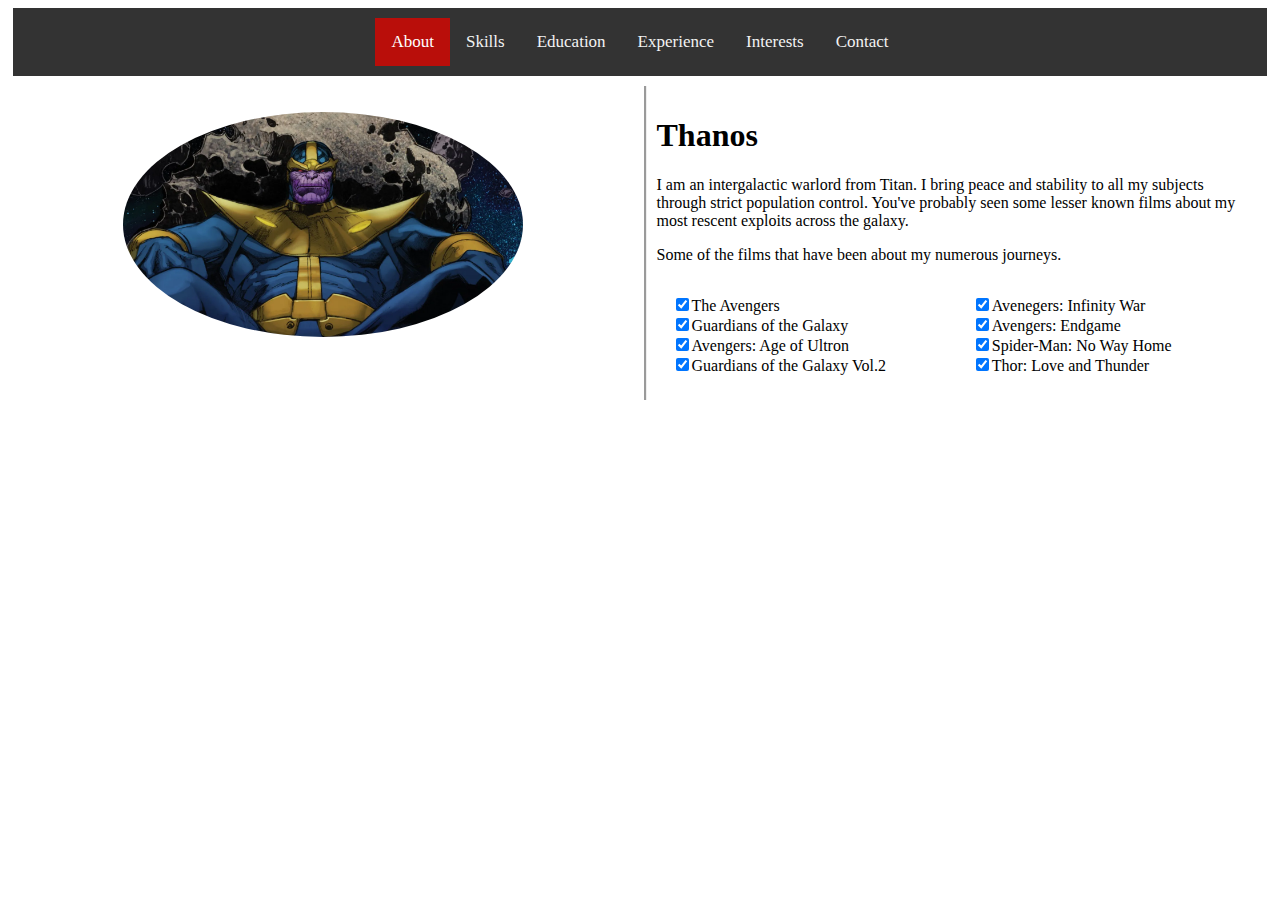
<file: index.html>
<!DOCTYPE html><!-- index.html -->
<html lang="en-US">
  <head>
    <meta charset="utf-8">
    <meta name="viewport" content="width=device-width">
    <title>About Me</title>
	<link rel="stylesheet" href="style.css" />
  </head>
  <body>
	<div class="Bar"><!-- Links -->
		<section>
			<a class="active" href="../index.html">About</a>
			<a href="../skills.html">Skills</a> 
			<a href="../education.html">Education</a>
			<a href="../experience.html">Experience</a>
			<a href="../interests.html">Interests</a>
			<a href="../contact.html">Contact</a>
		</section>
	</div>
	<section class="Page">
		<div>
			<figure><!--  Image -->
				<img src="../Thanos.png" alt="Image not Found" class="Img">
			</figure>
		</div>
		<div class="Brdr"><!-- Text -->
			<h1>Thanos</h1>
			<p>I am an intergalactic warlord from Titan. I bring peace and stability to all my subjects through strict population control. 
			You've probably seen some lesser known films about my most rescent exploits across the galaxy.</p>
			<p>Some of the films that have been about my numerous journeys.</p>
			<section>
				<div>
					<input type="checkbox" checked>The Avengers<br>
					<input type="checkbox" checked>Guardians of the Galaxy<br>
					<input type="checkbox" checked>Avengers: Age of Ultron<br>
					<input type="checkbox" checked>Guardians of the Galaxy Vol.2<br>
				</div>
				<div>
					<input type="checkbox" checked>Avenegers: Infinity War<br>
					<input type="checkbox" checked>Avengers: Endgame<br>
					<input type="checkbox" checked>Spider-Man: No Way Home<br>
					<input type="checkbox" checked>Thor: Love and Thunder<br>
				</div>
			</section>
		</div>
	</section>
  </body>
</html>
</file>
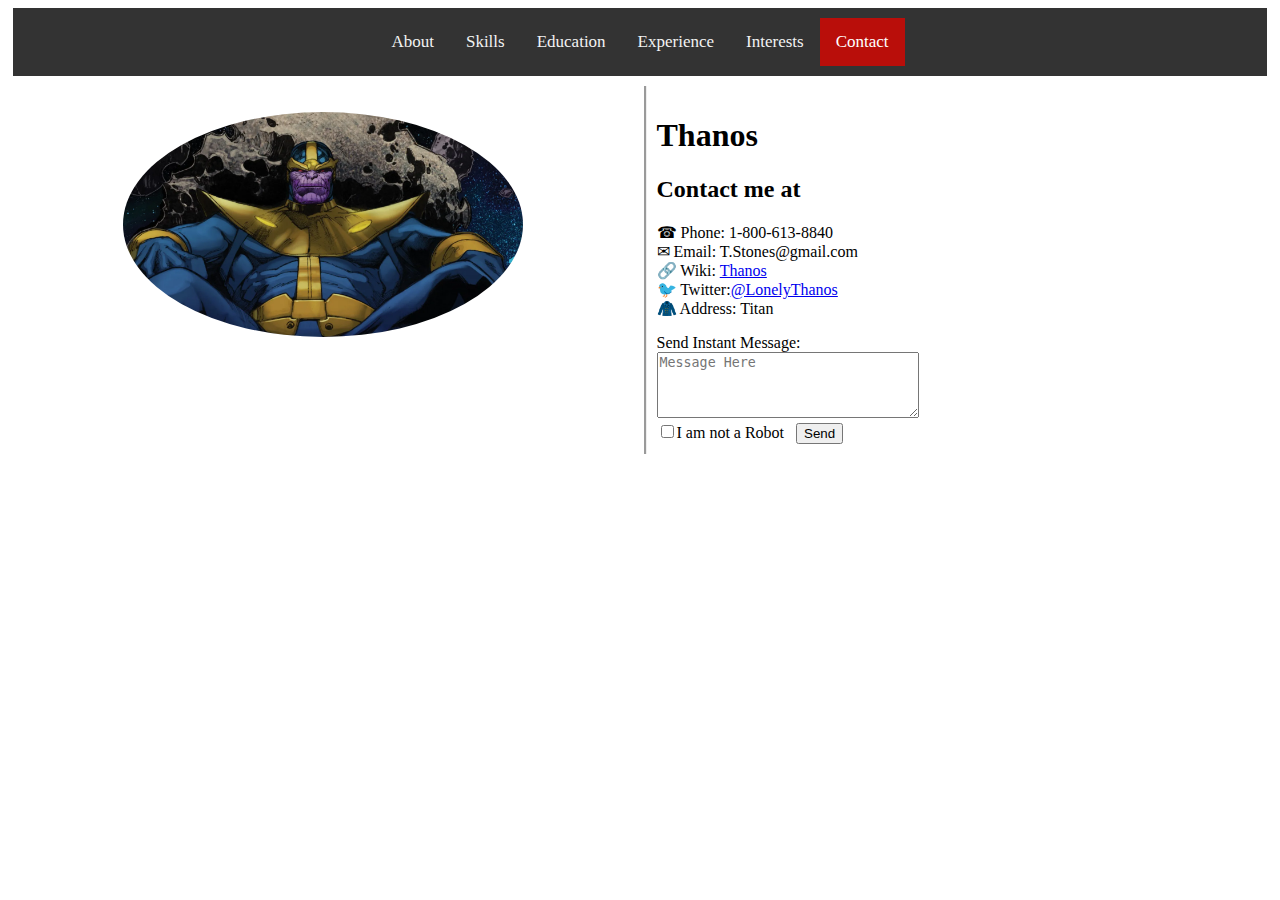
<file: contact.html>
<!DOCTYPE html><!-- contact.html -->
<html lang="en-US">
  <head>
    <meta charset="utf-8">
    <meta name="viewport" content="width=device-width">
    <title>Contact Info</title>
	<link rel="stylesheet" href="style.css" />
  </head>
  <body>
	<div class="Bar"><!-- Links -->
		<section>
			<a href="../index.html">About</a>
			<a href="../skills.html">Skills</a> 
			<a href="../education.html">Education</a>
			<a href="../experience.html">Experience</a>
			<a href="../interests.html">Interests</a>
			<a class="active" href="../contact.html">Contact</a>
		</section>
	</div>
	<section class="Page">
		<div>
			<figure><!--  Image -->
				<img src="../Thanos.png" alt="Image not Found" class="Img">
			</figure>
		</div>
		<div class="Brdr"><!-- Text -->
			<h1>Thanos</h1>
			<h2>Contact me at</h2>
			<p>&#x260E; Phone: 1-800-613-8840
			<br>&#x2709; Email: T.Stones@gmail.com
			<br>&#x1F517;  Wiki: <a href="https://marvelcinematicuniverse.fandom.com/wiki/Thanos" target="_blank">Thanos</a>
			<br>&#x1F426; Twitter:<a href="https://twitter.com/lonelythanos" target="_blank">@LonelyThanos</a>
			<br>&#x1F9E5; Address: Titan</p>
			<label>Send Instant Message:<br></label>
			<textarea placeholder="Message Here" rows="4" cols="30"></textarea><br>
			<input type="checkbox">I am not a Robot&ensp;
			<input type="button" value="Send">
		</div>
	</section>
  </body>
</html>
</file>
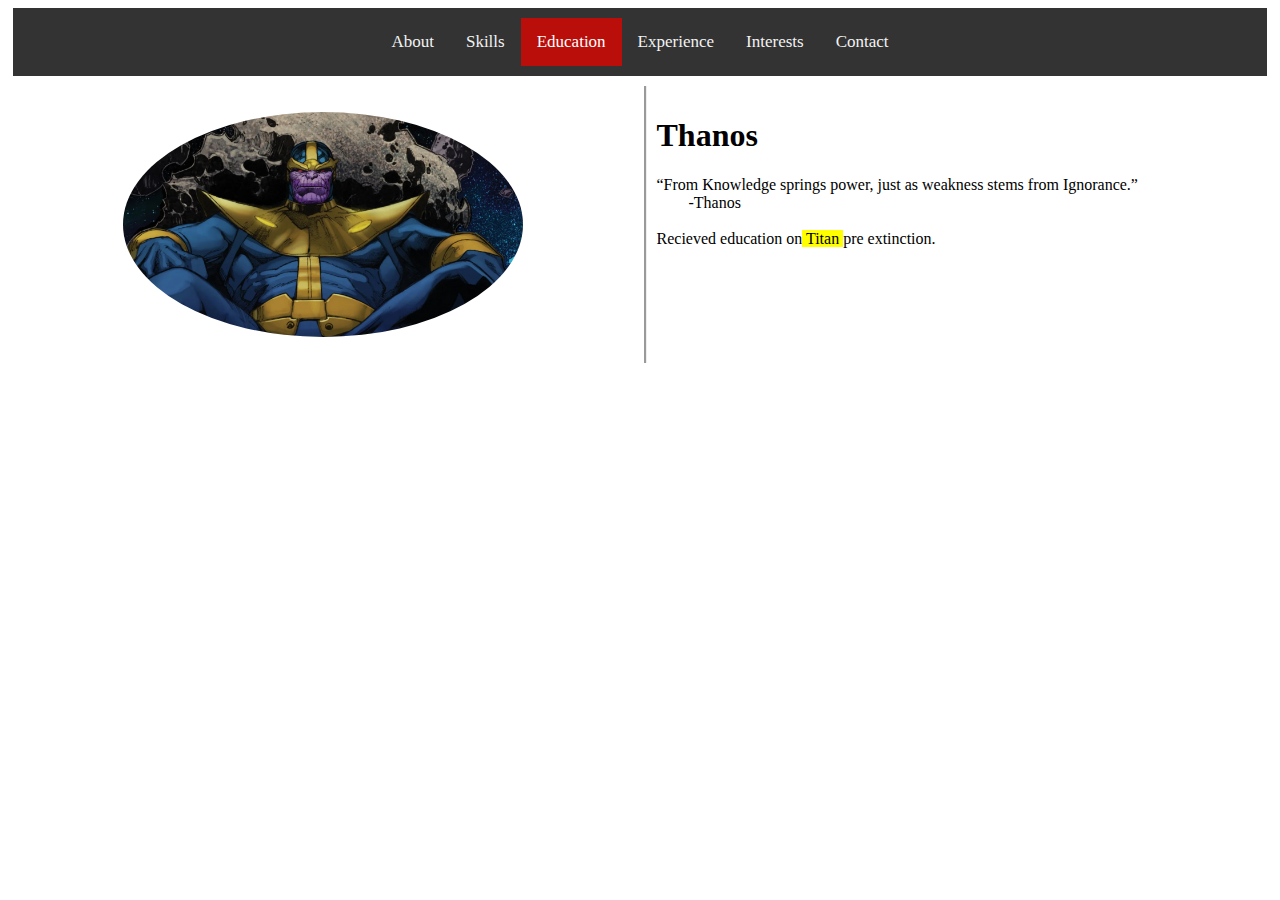
<file: education.html>
<!DOCTYPE html><!-- education.html -->
<html lang="en-US">
  <head>
    <meta charset="utf-8">
    <meta name="viewport" content="width=device-width">
    <title>My Education</title>
	<link rel="stylesheet" href="style.css" />
  </head>
  <body>
	<div class="Bar"><!-- Links -->
		<section>
			<a href="../index.html">About</a>
			<a href="../skills.html">Skills</a> 
			<a class="active" href="../education.html">Education</a>
			<a href="../experience.html">Experience</a>
			<a href="../interests.html">Interests</a>
			<a href="../contact.html">Contact</a>
		</section>
	</div>
	<section class="Page">
		<div>
			<figure><!--  Image -->
				<img src="../Thanos.png" alt="Image not Found" class="Img">
			</figure>
		</div>
		<div class="Brdr"><!-- Text -->
			<h1>Thanos</h1>
			<p>“From Knowledge springs power, just as weakness stems from Ignorance.”<br>&emsp;&emsp;-Thanos
			<br><br>Recieved education on<mark> Titan </mark>pre extinction.</p>
		</div>
	</section>
  </body>
</html>
</file>
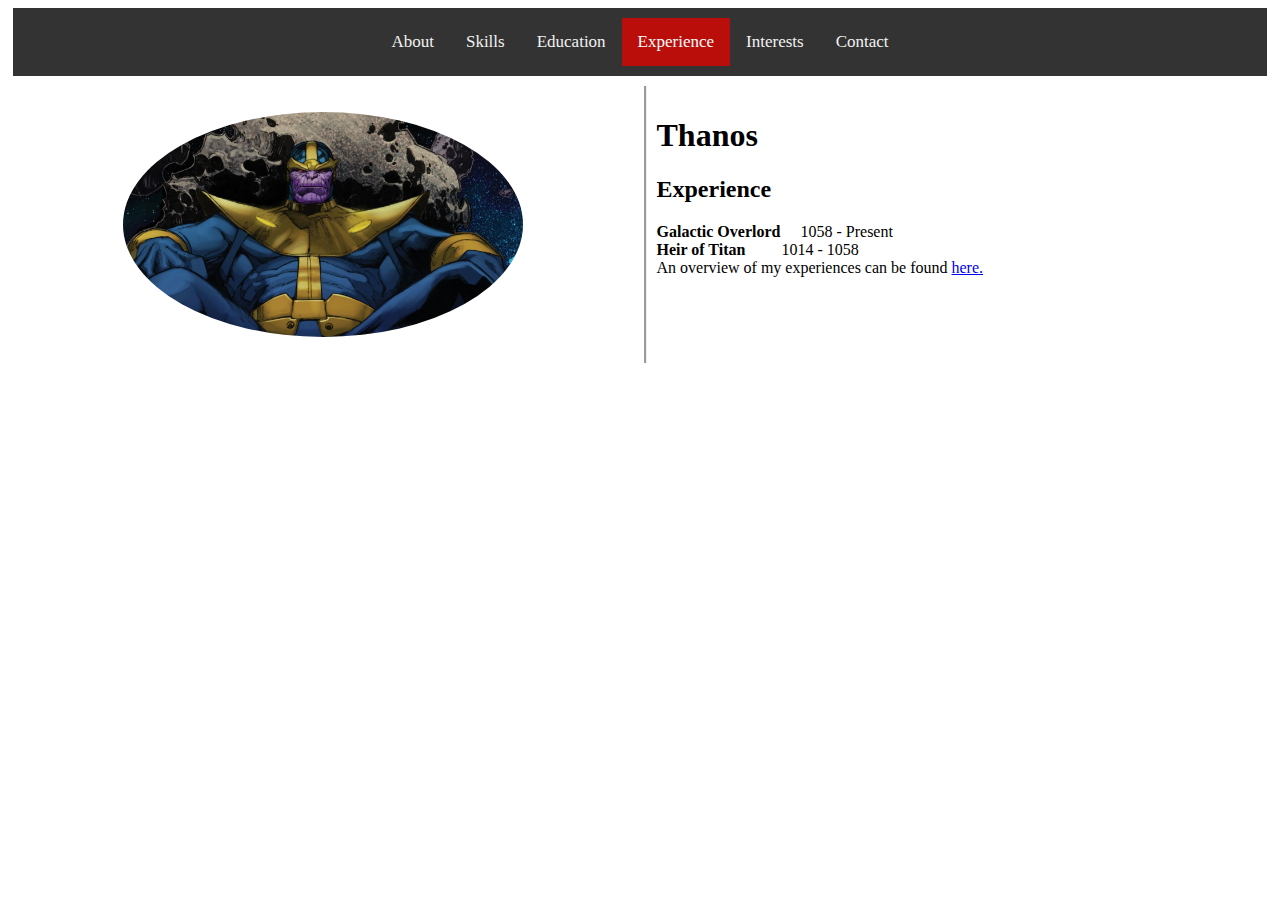
<file: experience.html>
<!DOCTYPE html><!-- experience.html -->
<html lang="en-US">
  <head>
    <meta charset="utf-8">
    <meta name="viewport" content="width=device-width">
    <title>My Experience</title>
	<link rel="stylesheet" href="style.css" />
  </head>
  <body>
	<div class="Bar"><!-- Links -->
		<section>
			<a href="../index.html">About</a>
			<a href="../skills.html">Skills</a> 
			<a href="../education.html">Education</a>
			<a class="active" href="../experience.html">Experience</a>
			<a href="../interests.html">Interests</a>
			<a href="../contact.html">Contact</a>
		</section>
	</div>
	<section class="Page">
		<div>
			<figure><!--  Image -->
				<img src="../Thanos.png" alt="Image not Found" class="Img">
			</figure>
		</div>
		<div class="Brdr"><!-- Text -->
			<h1>Thanos</h1>
			<h2>Experience</h2>
			<p>
				<b>Galactic Overlord</b> &emsp;1058 - Present
				<br><b>Heir of Titan</b> &emsp;&emsp;1014 - 1058
				<br>An overview of my experiences can be found <a href="https://en.wikipedia.org/wiki/Thanos" target="_blank">here.</a>
			</p>
		</div>
	</section>
  </body>
</html>
</file>
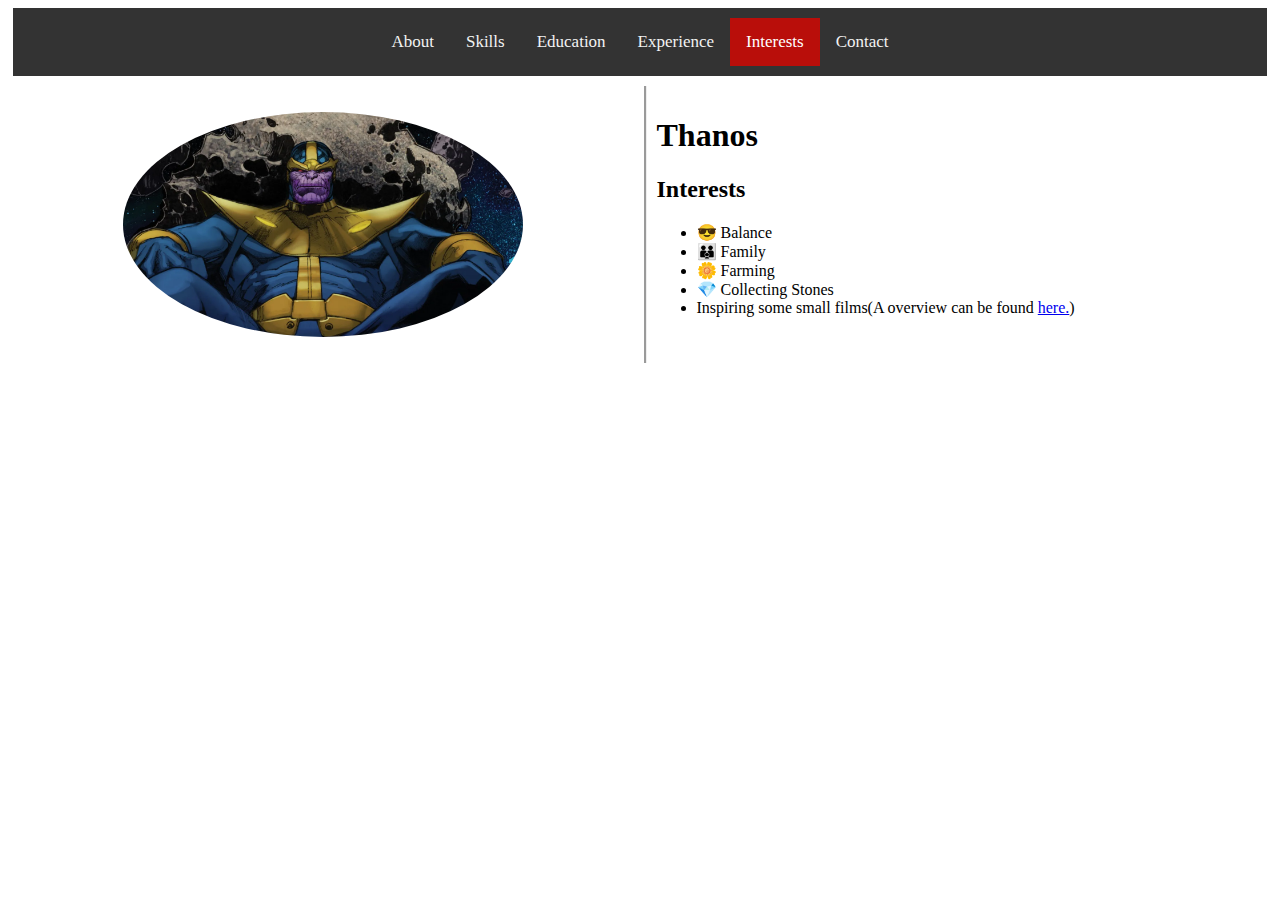
<file: interests.html>
<!DOCTYPE html><!-- interests.html -->
<html lang="en-US">
  <head>
    <meta charset="utf-8">
    <meta name="viewport" content="width=device-width">
    <title>My Interests</title>
	<link rel="stylesheet" href="style.css" />
  </head>
  <body>
	<div class="Bar"><!-- Links -->
		<section>
			<a href="../index.html">About</a>
			<a href="../skills.html">Skills</a> 
			<a href="../education.html">Education</a>
			<a href="../experience.html">Experience</a>
			<a class="active" href="../interests.html">Interests</a>
			<a href="../contact.html">Contact</a>
		</section>
	</div>
	<section class="Page">
		<div>
			<figure><!--  Image -->
				<img src="../Thanos.png" alt="Image not Found" class="Img">
			</figure>
		</div>
		<div class="Brdr"><!-- Text -->
			<h1>Thanos</h1>
			<h2>Interests</h2>
			<ul class="myUL">
				<li>&#x1F60E; Balance</li>
				<li>&#x1F46A; Family</li>
				<li>&#x1F33C; Farming</li>
				<li>&#x1F48E; Collecting Stones</li>
				<li>Inspiring some small films(A overview can be found <a href="https://marvelcinematicuniverse.fandom.com/wiki/Thanos" target="_blank">here.</a>)</li>
			</ul>
		</div>
	</section>
  </body>
</html>
</file>
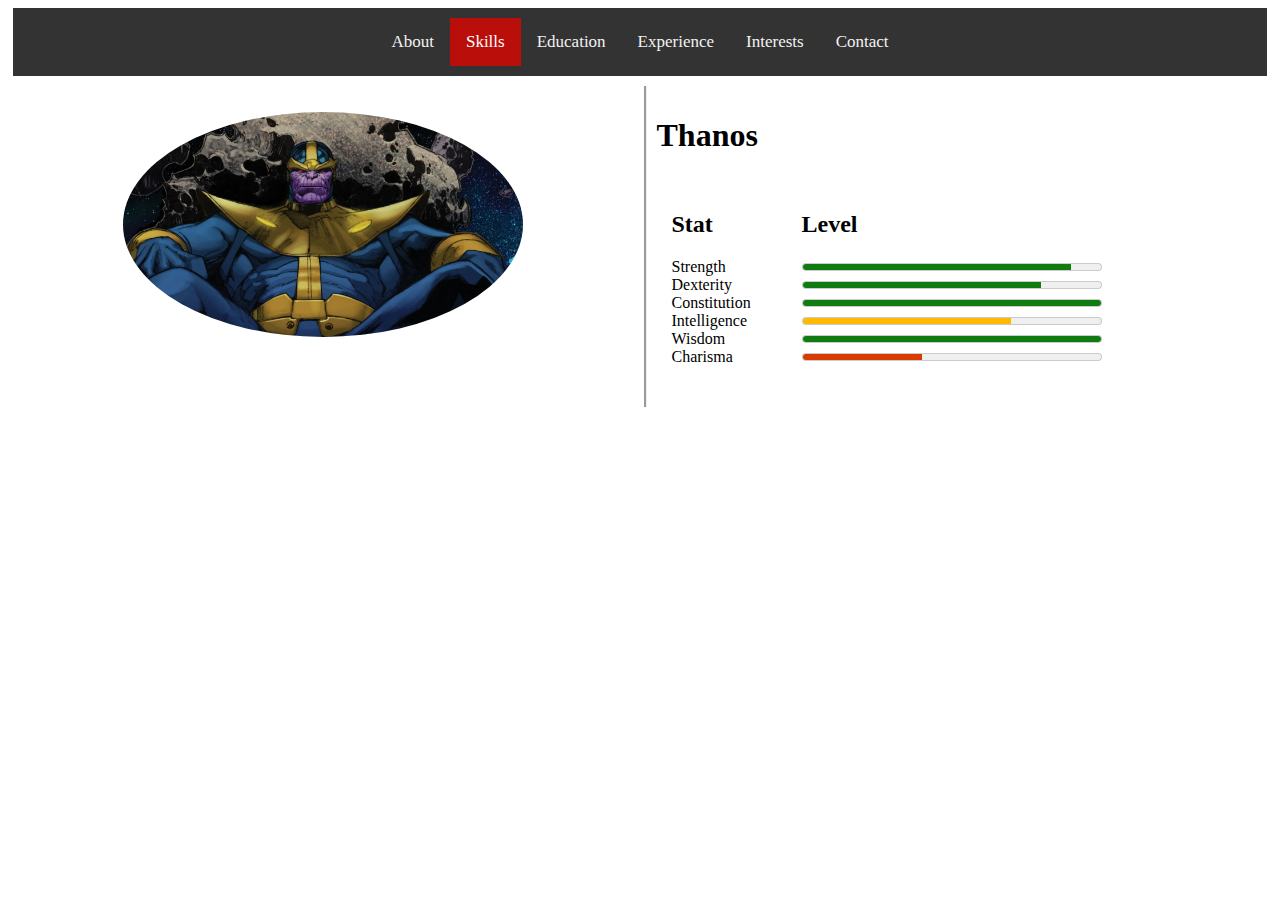
<file: skills.html>
<!DOCTYPE html><!-- skills.html -->
<html lang="en-US">
  <head>
    <meta charset="utf-8">
    <meta name="viewport" content="width=device-width">
    <title>My Skills</title>
	<link rel="stylesheet" href="style.css" />
	<style>
		.Skills {
			justify-content: flex-start;
		}
		meter {
			width: 300px;
		}
	</style>
  </head>
  <body>
	<div class="Bar"><!-- Links -->
		<section>
			<a href="../index.html">About</a>
			<a class="active" href="../skills.html">Skills</a> 
			<a href="../education.html">Education</a>
			<a href="../experience.html">Experience</a>
			<a href="../interests.html">Interests</a>
			<a href="../contact.html">Contact</a>
		</section>
	</div>
	<section class="Page">
		<div>
			<figure><!--  Image -->
				<img src="../Thanos.png" alt="Image not Found" class="Img">
			</figure>
		</div>
		<div class="Brdr"><!-- Text -->
			<h1>Thanos</h1>
			<section id="Skills">
				<div style="max-width:100px;">
					<h2>Stat</h2>
					<p>Strength<br>Dexterity<br>Constitution<br>
					Intelligence<br>Wisdom<br>Charisma</p>
				</div>
				<div style="max-width:500px;">
					<h2>Level</h2>
					<meter value="0.9" low="0.5" high="0.8" optimum="1">Str</meter><br>
					<meter value="0.8" low="0.5" high="0.8" optimum="1">Dex</meter><br>
					<meter value="1" low="0.5" high="0.8" optimum="1">Con</meter><br>
					<meter value="0.7" low="0.5" high="0.8" optimum="1">Int</meter><br>
					<meter value="1" low="0.5" high="0.8" optimum="1">Wis</meter><br>
					<meter value="0.4" low="0.5" high="0.8" optimum="1">Cha</meter><br>
				</div>
			</section>
		</div>
	</section>
  </body>
</html>
</file>
<file: style.css>
section {
	display: flex;
	justify-content: center;
}
div {
	width: 300px;
	margin:5px;
	padding: 10px;
	flex: 1;
}
.Brdr {	
	border-color: light gray;
	border-style: none none none groove;
}
/* Bar contains syles for toolbar */
.Bar {
	width: auto;
	text-align: center;
	background-color: #333;
	overflow: hidden;
}
.Bar a {
	float: left;
	color: #f2f2f2;
	text-align: center;
	padding: 14px 16px;
	text-decoration: none;
	font-size: 17px;
}
.Bar a:hover {
	background-color: #ddd;
	color: black;
}
.Bar a.active {
	background-color: #b90e0a;
	color: white;
}
.Img {
	width: 400px;
	flex: 1;
	display: block;
	margin-left: auto;
	margin-right: auto;
	border-radius: 50%;
}
@media only screen and (max-width: 900px) {
	section.Page {
		display: flex;
		justify-content: center;
		flex-direction: column;
	}
	div {
		width: auto;
		margin:5px;
		padding: 10px;
		flex: 1;
	}
	.Brdr {	
		border-color: light gray;
		border-style: groove none none none;
	}
}
</file>
